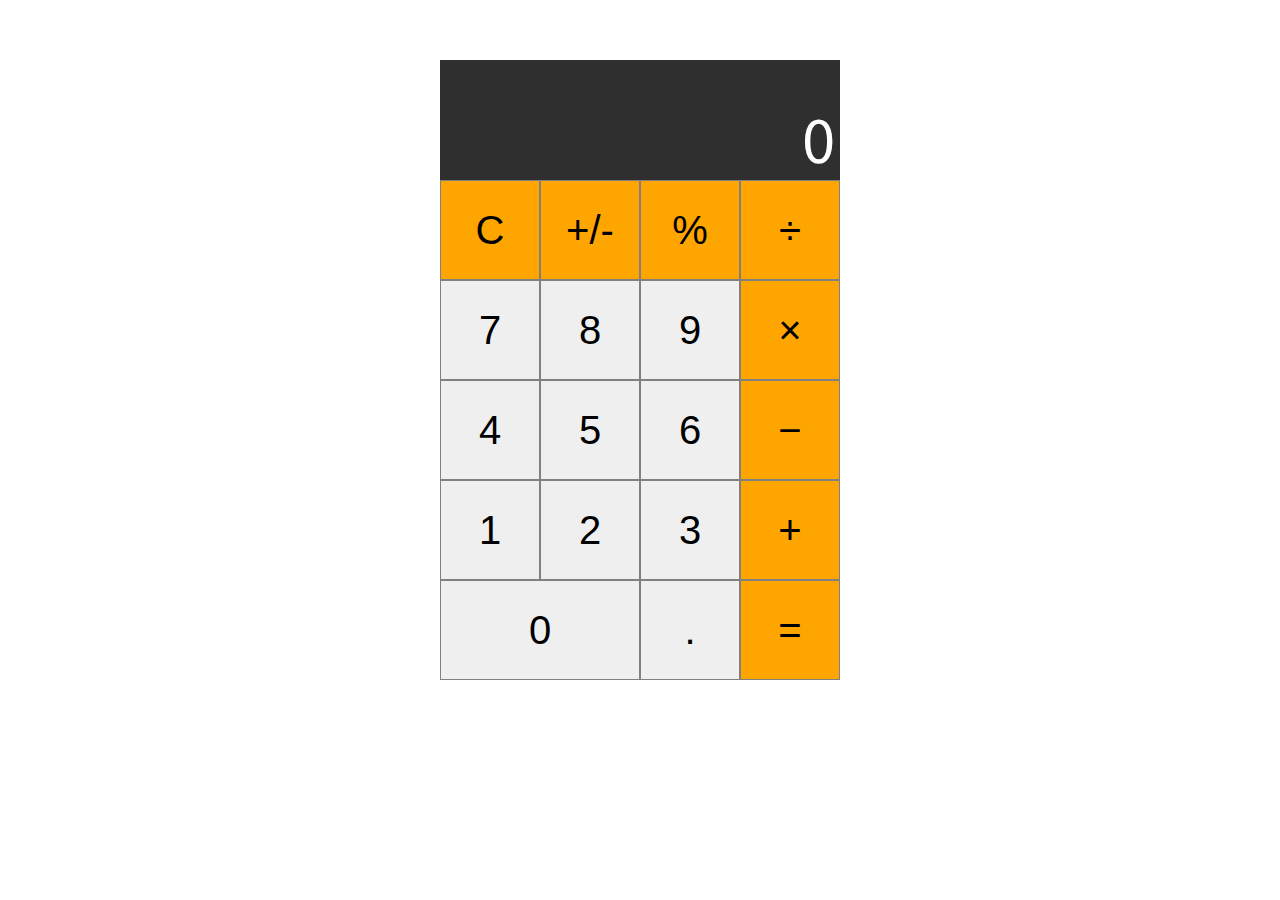
<file: Calculator/index.html>
<!DOCTYPE html>
<html lang="en">

<head>
    <meta charset="UTF-8">
    <meta name="viewport" content="width=device-width, initial-scale=1.0">
    <link href="https://fonts.googleapis.com/css2?family=Noto+Sans+KR:wght@400&display=swap" rel="stylesheet">
    <link rel="stylesheet" type="text/css" href="style.css">
    <title>VanilaJS Calculator</title>
</head>

<body>
    <div class="calculator">
        <div class="display">
            <p id="displayValue">0</p>
        </div>
        <div class="buttons">
            <button type="button" class="func_btn" onclick="clearResult()">C</button>
            <button type="button" class="func_btn" onclick="plusMinus('')">+/-</button>
            <button type="button" class="func_btn" onclick="percent()">%</button>
            <button type="button" class="func_btn" onclick="addOperation('/')">÷</button>
            <button type="button" class="num_btn" onclick="addValue('7')">7</button>
            <button type="button" class="num_btn" onclick="addValue('8')">8</button>
            <button type="button" class="num_btn" onclick="addValue('9')">9</button>
            <button type="button" class="func_btn" onclick="addOperation('*')">×</button>
            <button type="button" class="num_btn" onclick="addValue('4')">4</button>
            <button type="button" class="num_btn" onclick="addValue('5')">5</button>
            <button type="button" class="num_btn" onclick="addValue('6')">6</button>
            <button type="button" class="func_btn" onclick="addOperation('-')">−</button>
            <button type="button" class="num_btn" onclick="addValue('1')">1</button>
            <button type="button" class="num_btn" onclick="addValue('2')">2</button>
            <button type="button" class="num_btn" onclick="addValue('3')">3</button>
            <button type="button" class="func_btn" onclick="addOperation('+')">+</button>
            <button type="button" class="num_btn zero" onclick="addValue('0')">0</button>
            <button type="button" class="num_btn" onclick="addDecimal()">.</button>
            <button type="button" class="func_btn" onclick="calculate()">=</button>
        </div>
    </div>
    <script src="Calc.js"></script>
</body>
</body>

</html>
</file>
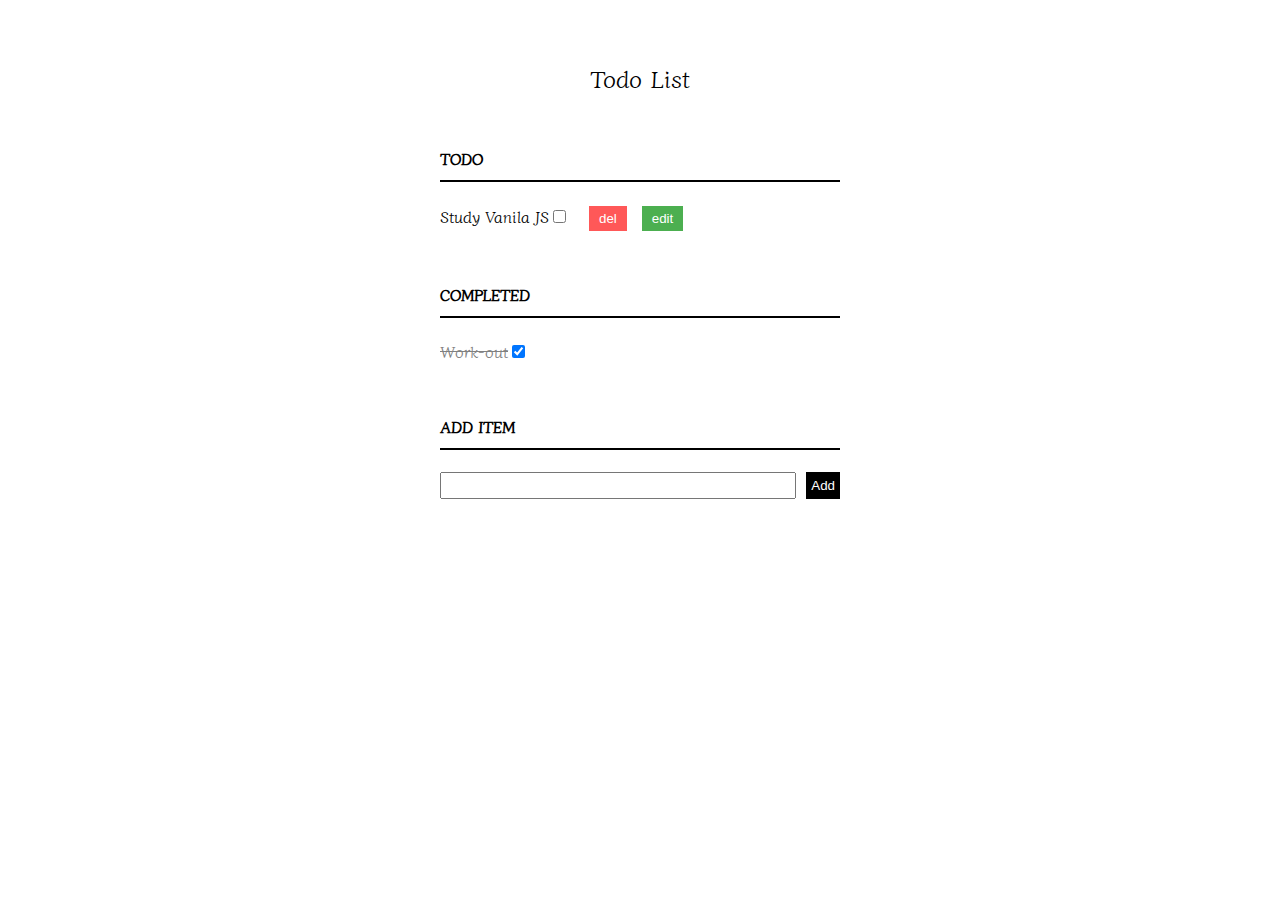
<file: TodoList/index.html>
<!DOCTYPE html>
<html lang="en">

<head>
    <meta charset="UTF-8">
    <meta name="viewport" content="width=device-width, initial-scale=1.0">
    <link href="https://fonts.googleapis.com/css2?family=Diphylleia&display=swap" rel="stylesheet">
    <link rel="stylesheet" type="text/css" href="style.css">
    <title>Vanila Todo-List</title>
</head>

<body>
    <div class="container">
        <div class="todo-title">Todo List</div>
        <p>
        <h4>TODO</h4>
        <ul class="todo-list">
            <li class="todo-item">
                <input type="checkbox">
                <label class="todo-label">Study Vanila JS</label>
                <button class="delete-button">del</button>
                <button class="edit-button">edit</button>
            </li>
        </ul>
        </p>
        <p>
        <h4>COMPLETED</h4>
        <ul class="completed-list">
            <li class="todo-item">
                <input type="checkbox" checked>
                <label>Work-out</label>
            </li>
        </ul>
        </p>
        <p>
        <h4>ADD ITEM</h4>
        <div class="input-wrap">
            <input type="text" id="new-todo" class="add-todo-text">
            <button class="add-button">Add</button>
        </div>
        </p>
    </div>
    <script src="Todo.js"></script>
</body>

</html>
</file>
<file: Calculator/style.css>
body {
    margin: 0;
    padding: 0;
    background: #fff;
    font-family: 'Noto Sans KR', sans-serif;
}

.calculator {
    display: block;
    width: 400px;
    margin: 60px auto 0;
    background-color: #2f2f2f;
}

.display {
    position: relative;
    height: 120px;
    text-align: right;
    background-color: #2f2f2f;
    color: #fff;
}

.display p {
    position: absolute;
    margin: 0 5px auto;
    font-size: 60px;
    bottom: 0;
    right: 0;
}

.buttons {
    display: flex;
    flex-wrap: wrap;
}

button {
    border: 1px solid gray;
    outline: none;
    height: 100px;
    width: 100px;
    text-align: center;
    font-size: 40px;
    cursor: pointer;
}

.num_btn:hover {
    background-color: lightgray;
}

.num_btn.zero {
    width: 200px;
}

.func_btn {
    background-color: orange;
}

.func_btn:hover {
    background-color: rgb(255, 102, 0);
}
</file>
<file: TodoList/style.css>
body {
    margin: 0;
    padding: 0;
    background: #fff;
    font-family: 'Diphylleia', serif;
}

ul {
    margin: 0;
    padding: 0;
}

li {
    list-style: none;
}

h4 {
    border-bottom: 2px solid black;
    padding: 30px 0px 10px;
}

.add-todo-text {
    padding: 4px;
    width: 90%;
}

input[type="checkbox"] {
    margin-right: 8px;
}

input[type="checkbox"]:checked+label {
    text-decoration: line-through;
    color: #808080;
}

.container {
    display: block;
    width: 400px;
    margin: 60px auto 0;
}

.todo-title {
    text-align: center;
    font-size: 24px;
    font-weight: 500;
}

.todo-item {
    clear: both;
    margin-top: 10px;
}

.todo-item label {
    float: left;
}

.input-wrap {
    display: flex;
    width: 100%;
    gap: 10px;
}

.add-button {
    clear: both;
    border: none;
    padding: 5px;
    background: black;
    color: white;
    cursor: pointer;
}

.delete-button {
    background-color: #ff5858;
    color: #fff;
    border: none;
    padding: 5px 10px;
    cursor: pointer;
    margin-left: 10px;

}

.delete-button:hover {
    background-color: #ff0000;
}


.edit-button {
    background-color: #4caf50;
    color: #fff;
    border: none;
    padding: 5px 10px;
    cursor: pointer;
    margin-left: 10px;
}

.edit-button:hover {
    background-color: #45a049;
}

.edit-input {
    width: 50%;
    padding: 5px;
    outline: none;
}
</file>
